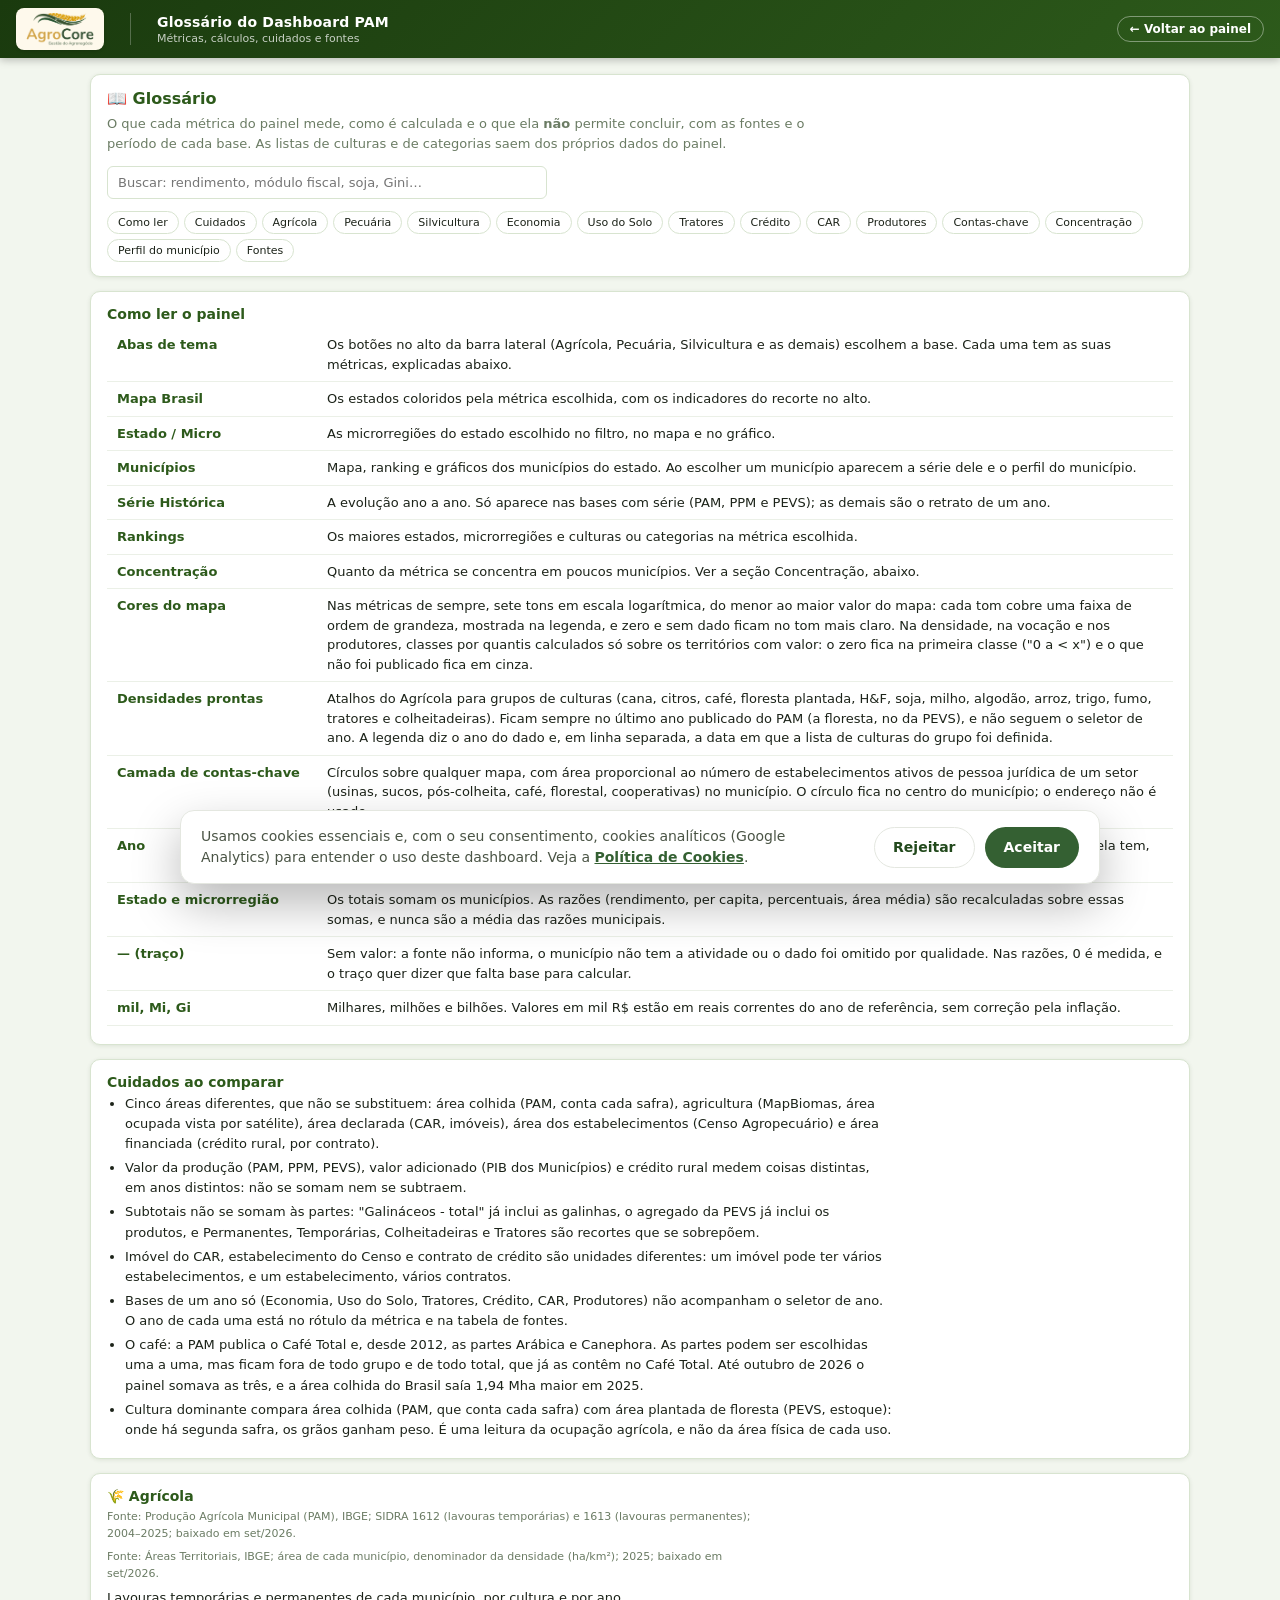
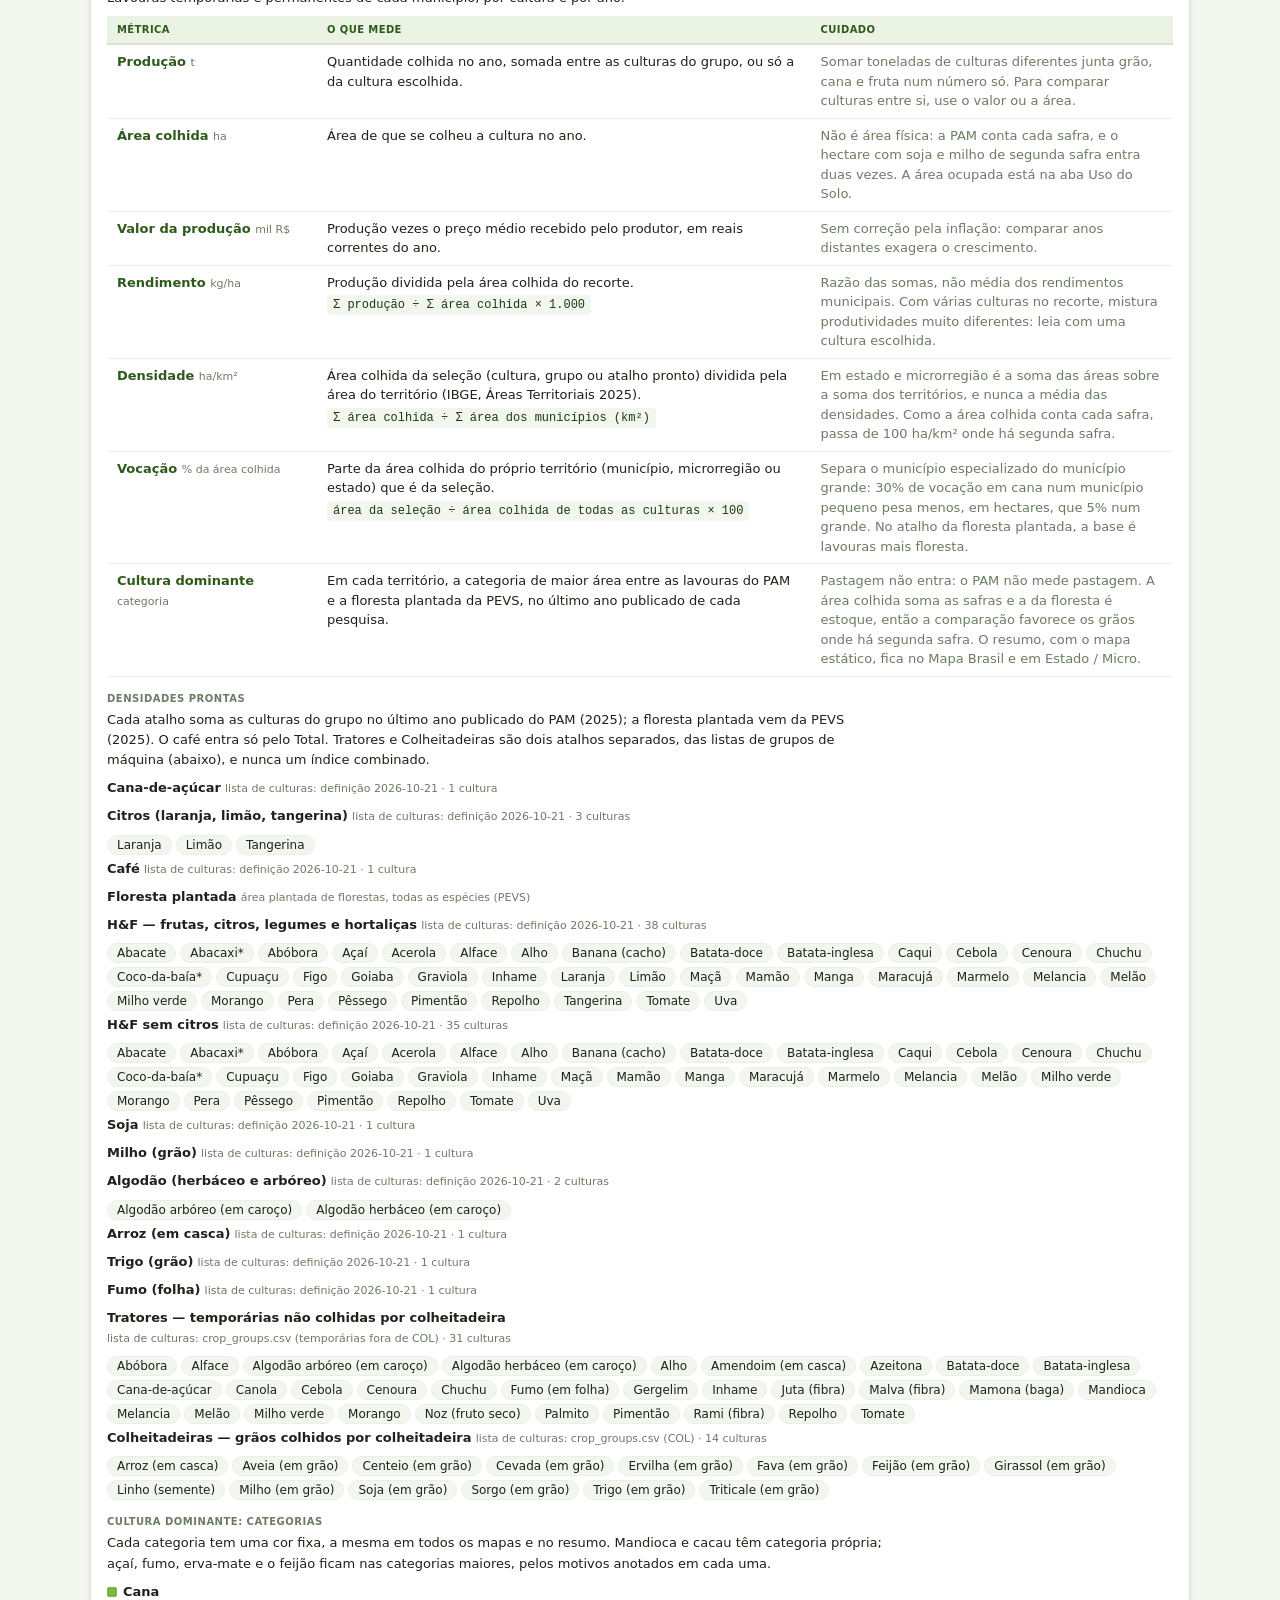
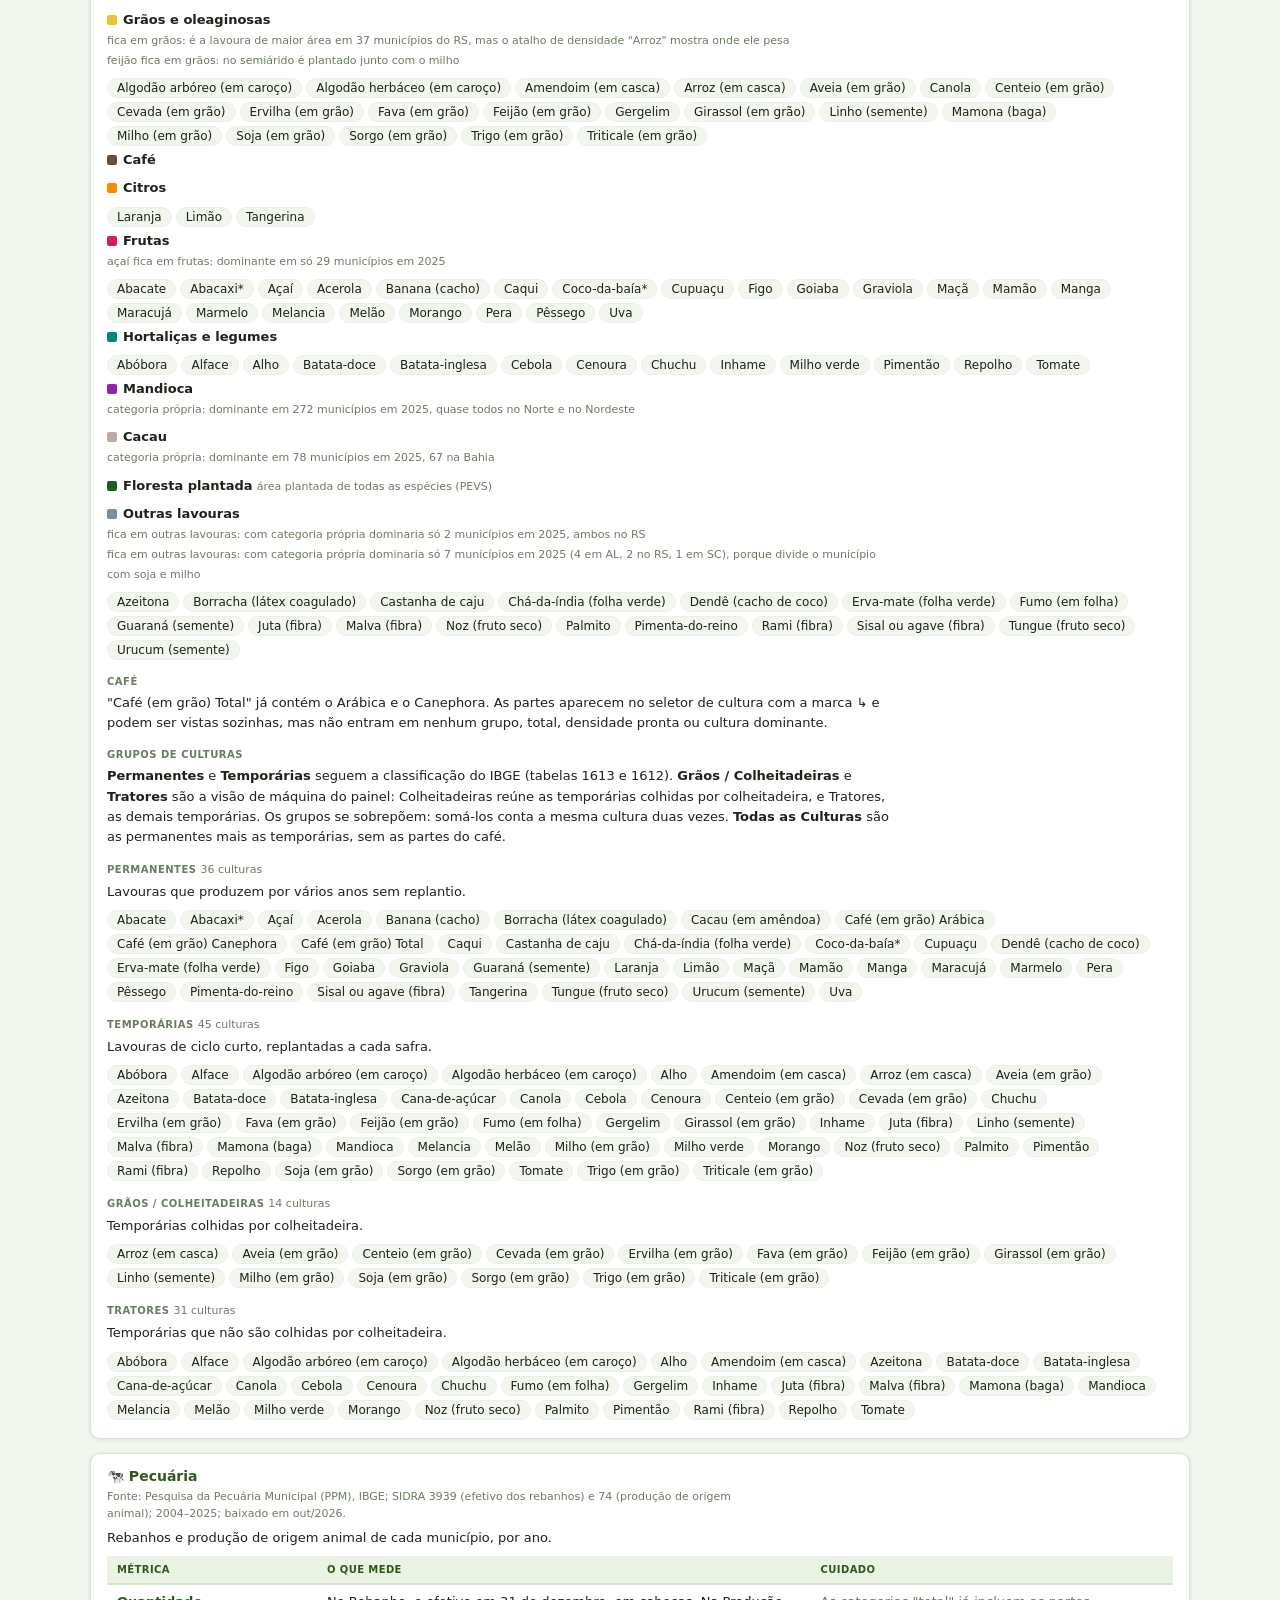
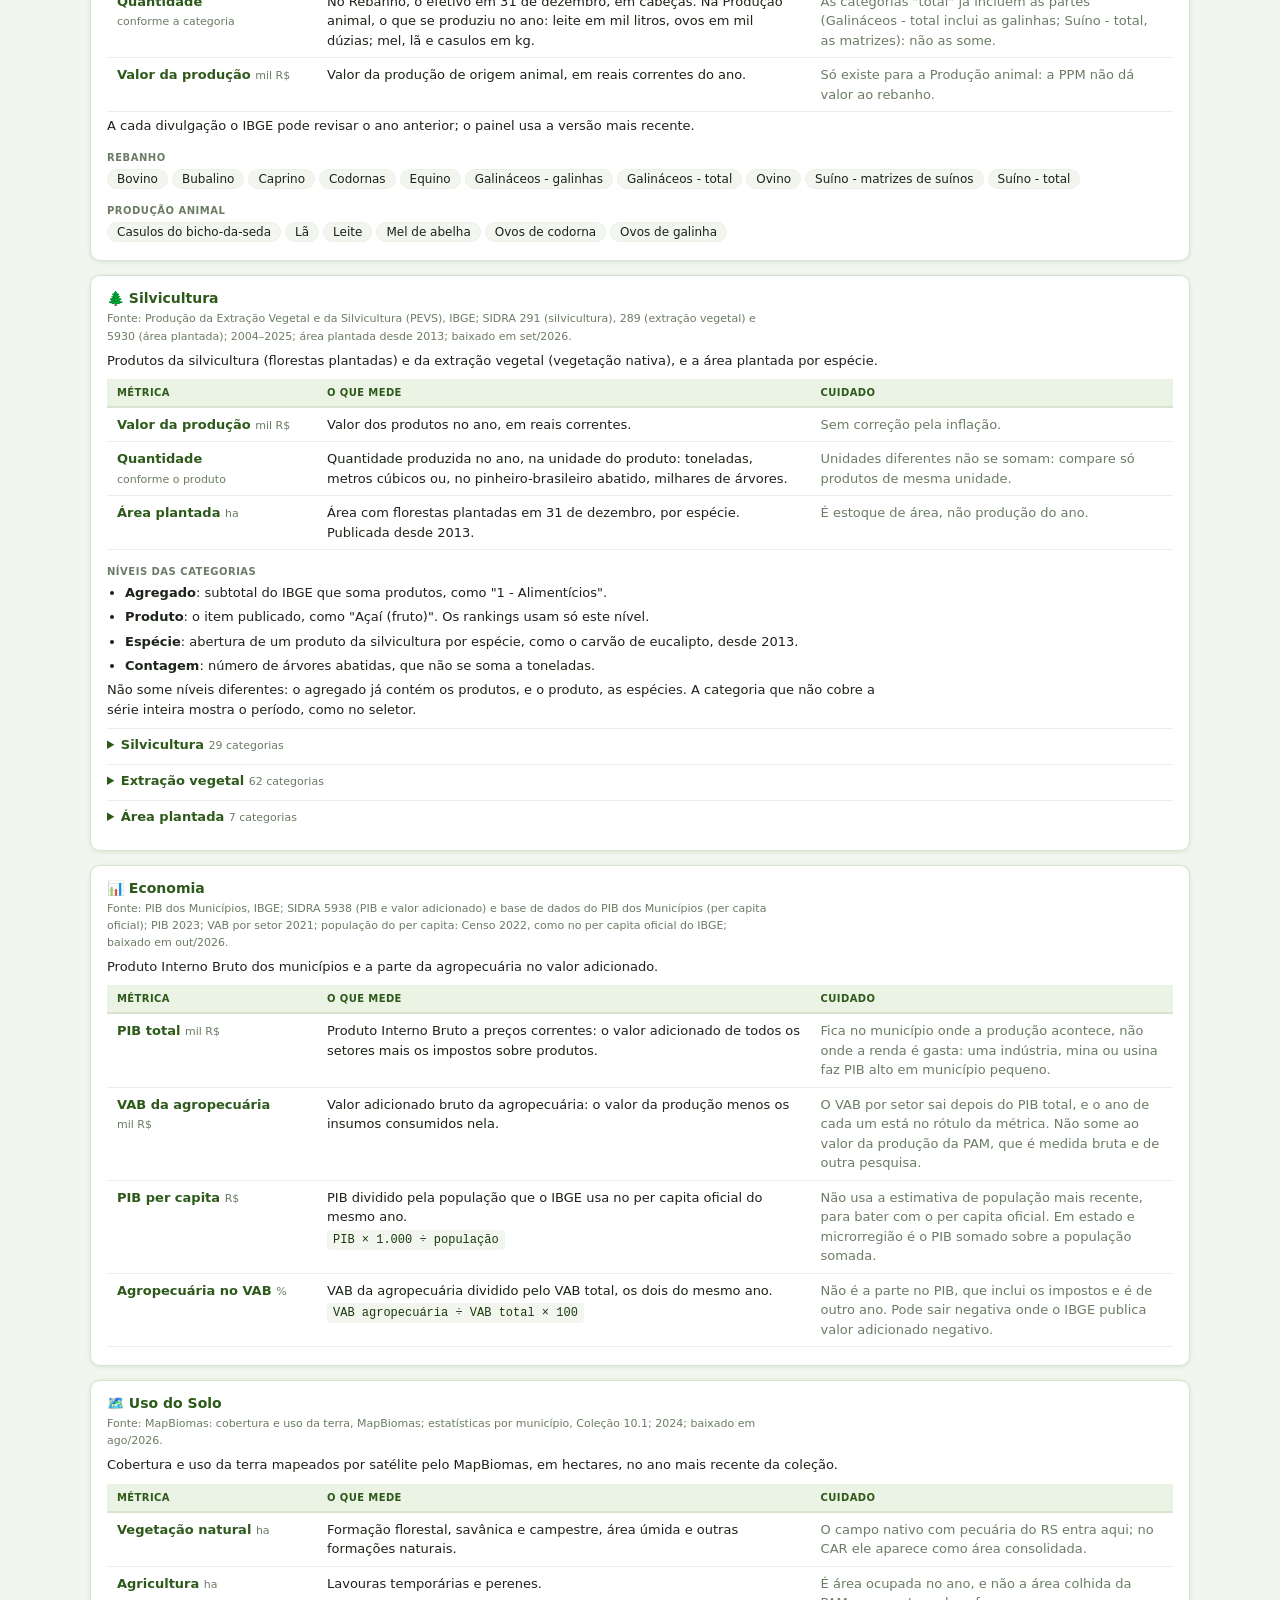
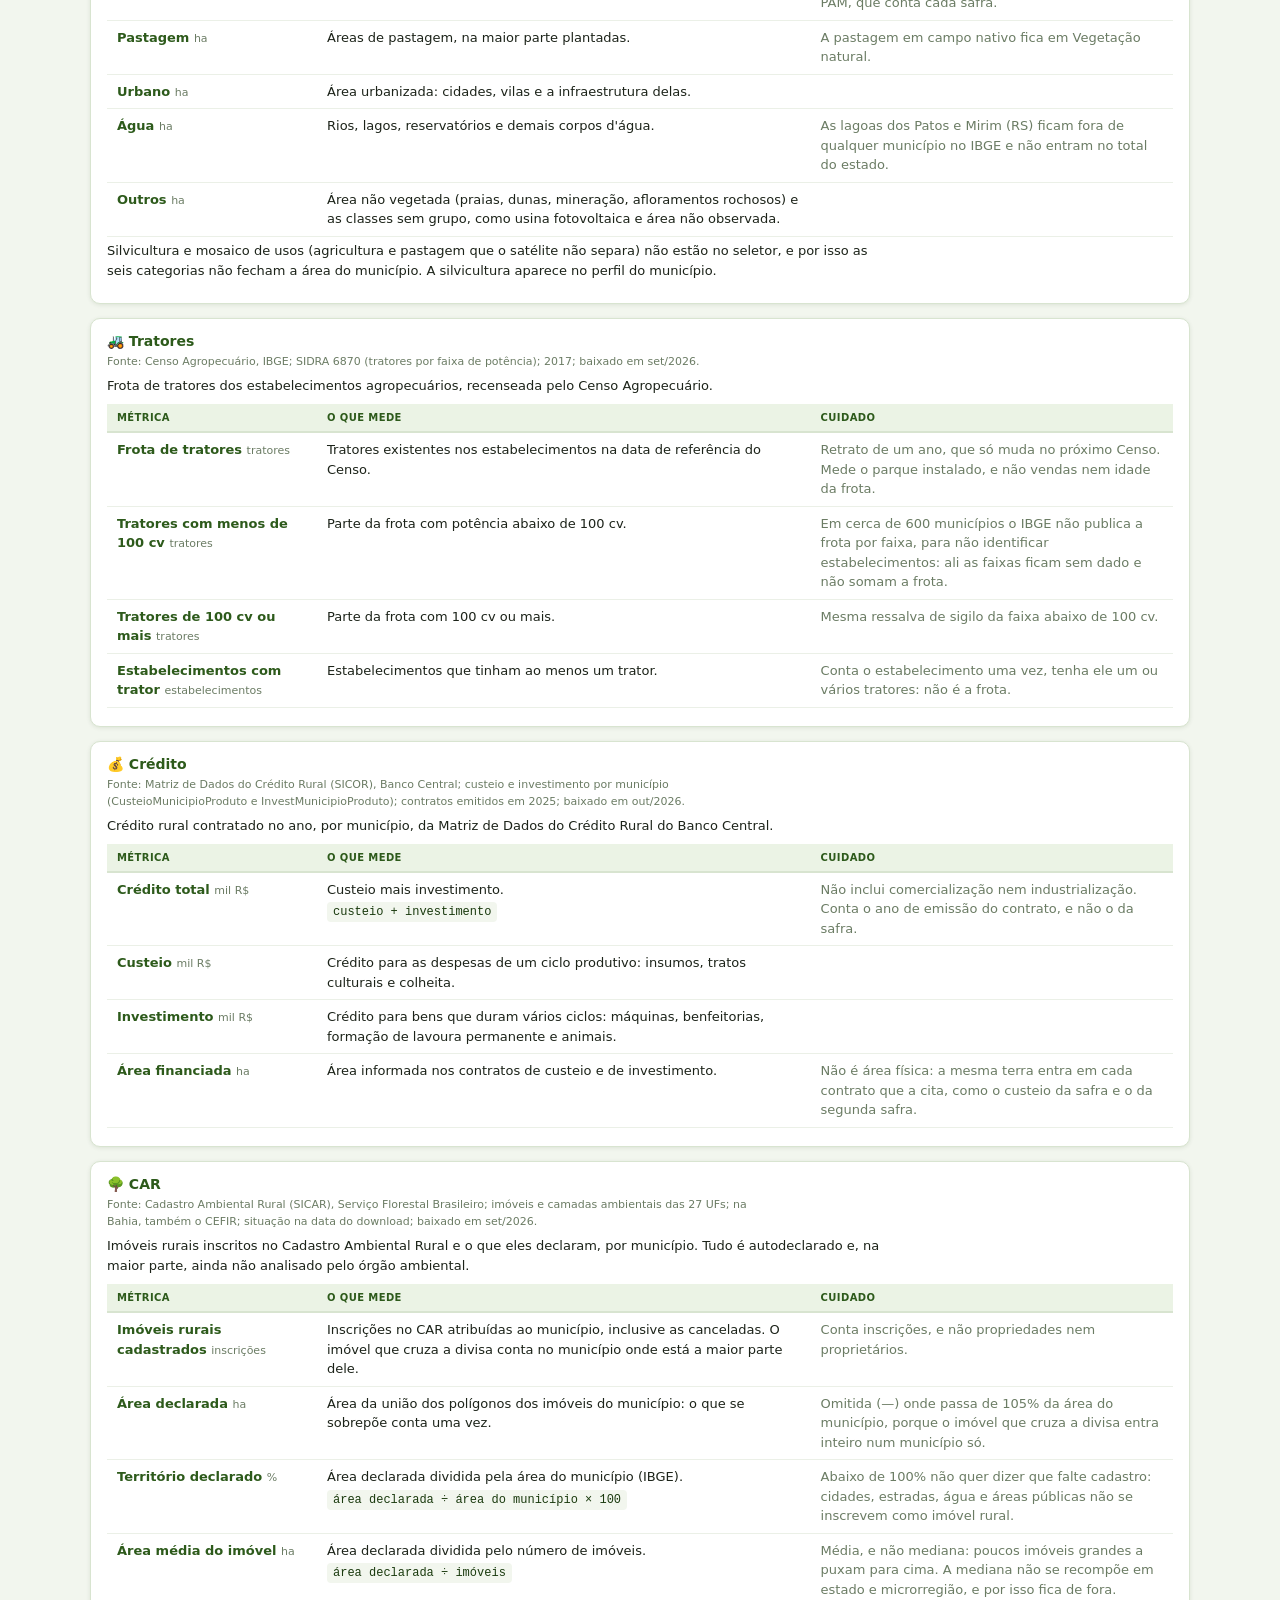
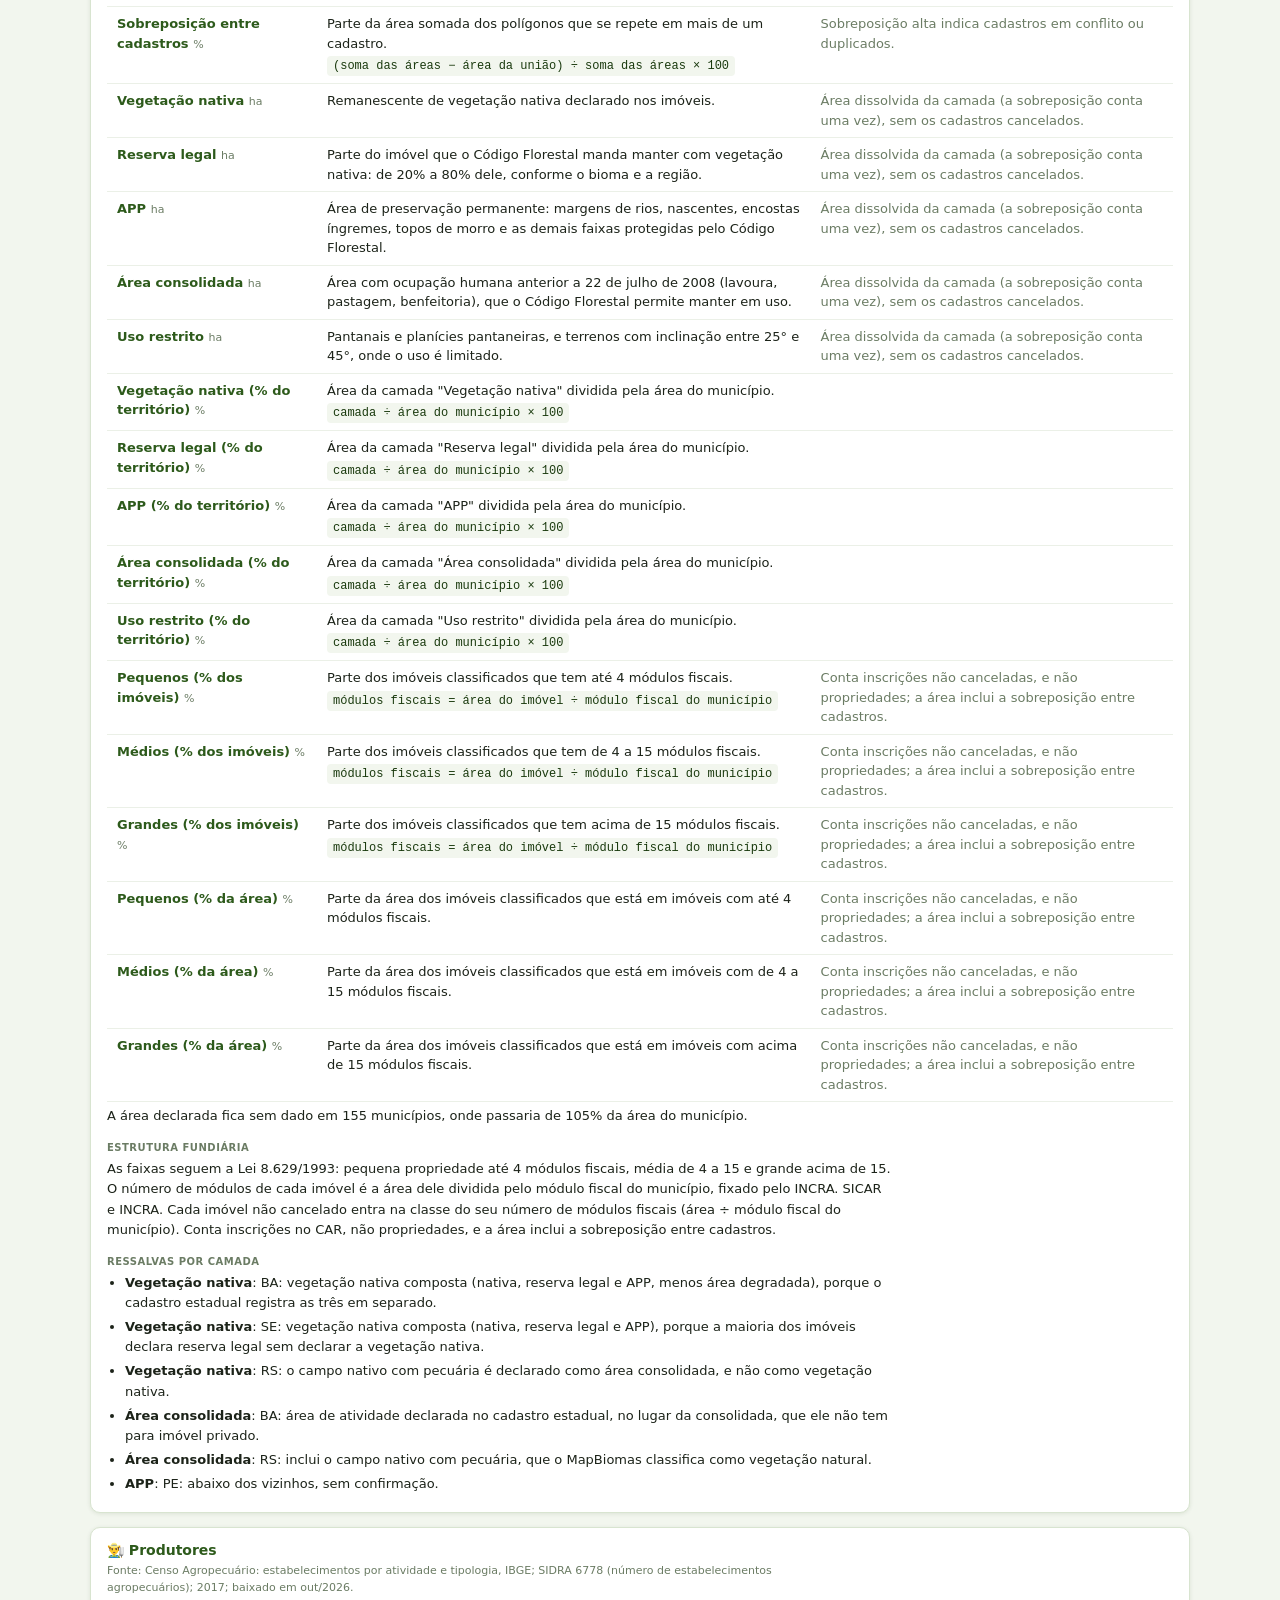
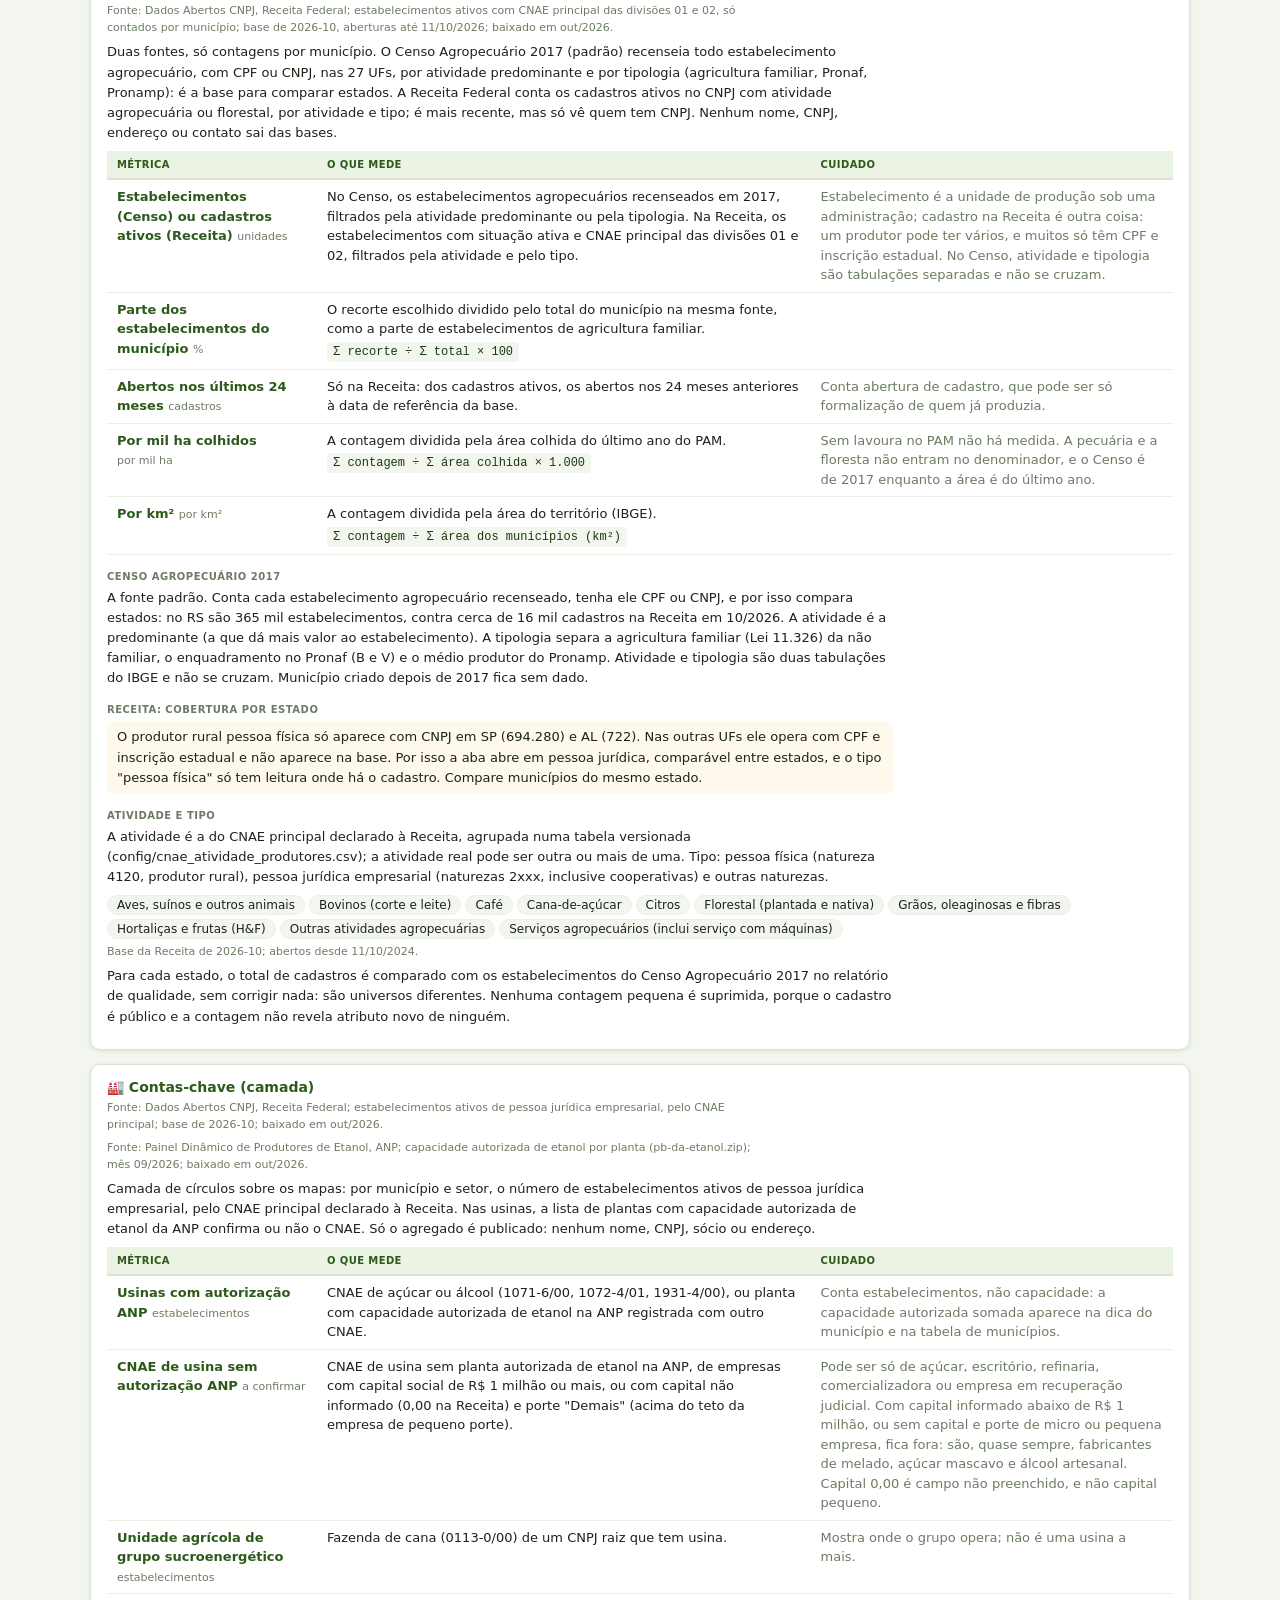
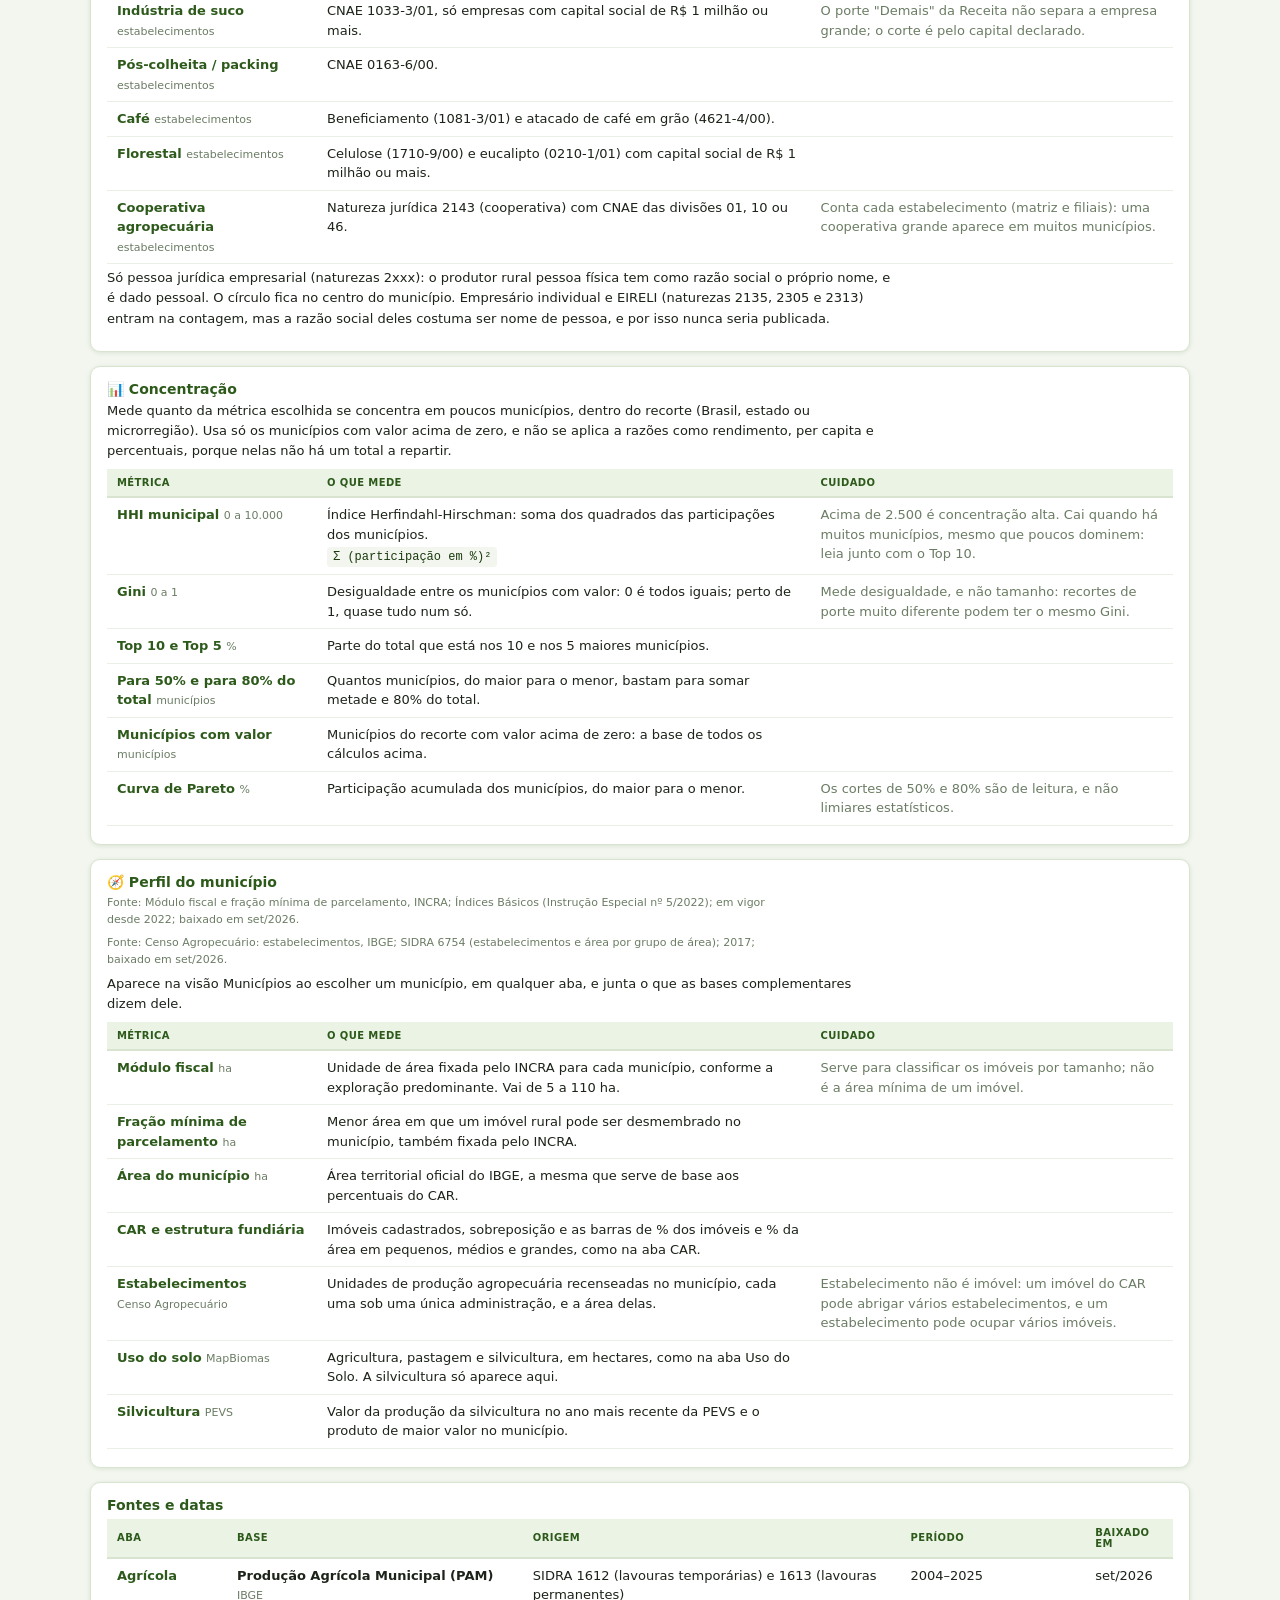
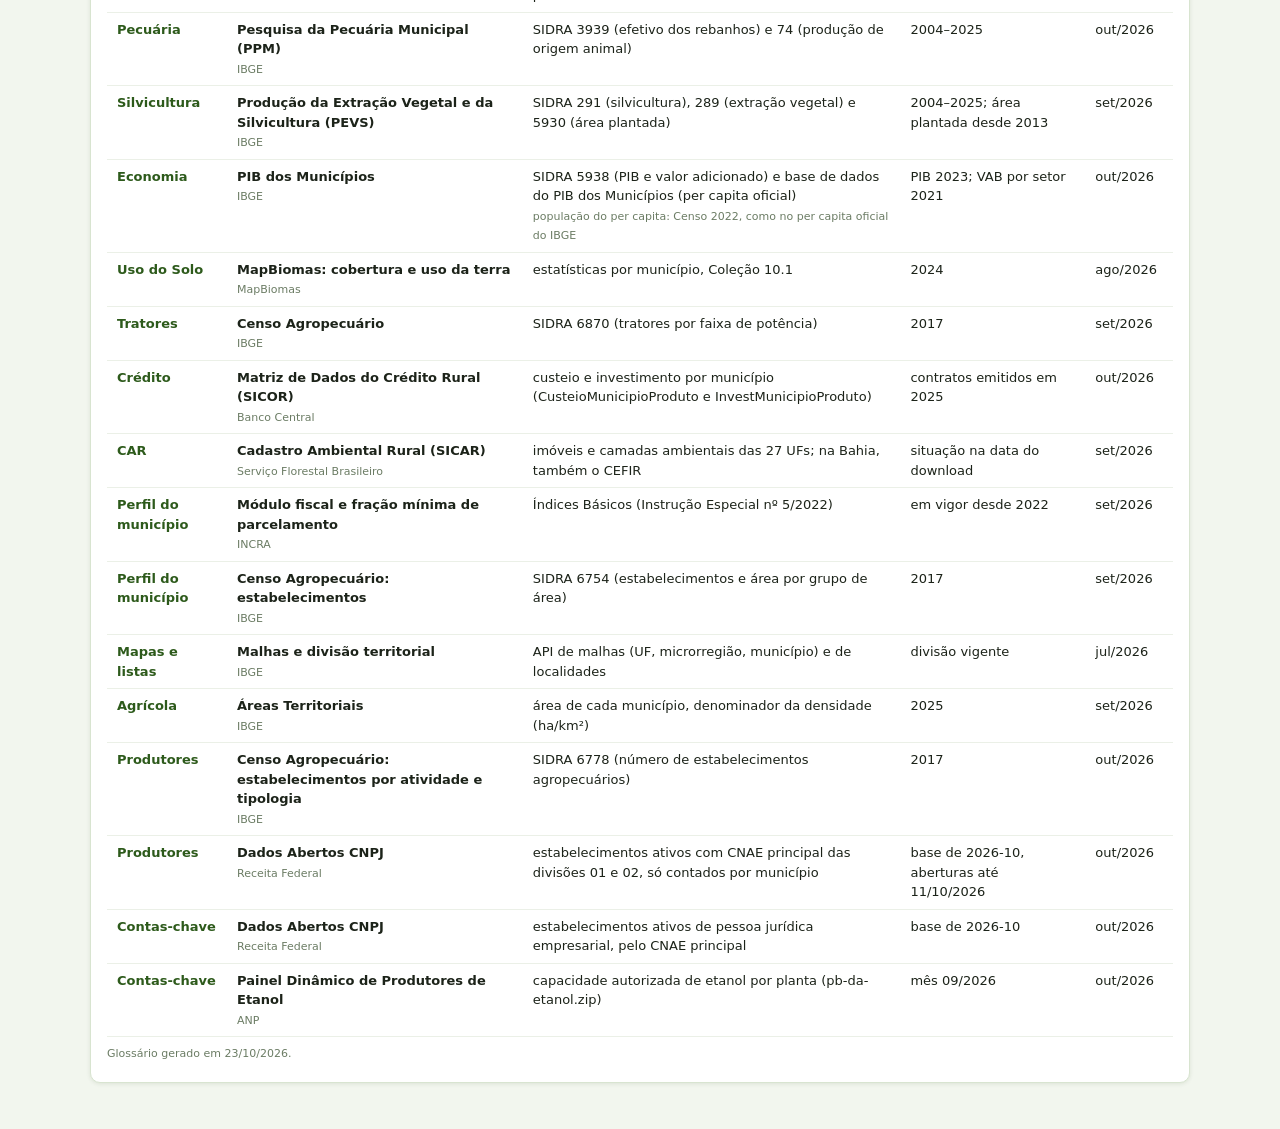
<file: public/glossario.html>
<!DOCTYPE html>
<html lang="pt-BR">
<head>
<meta charset="UTF-8">
<meta name="viewport" content="width=device-width, initial-scale=1">
<!-- Google tag (gtag.js) — carregado somente após consentimento; ver banner de cookies no fim do body -->
<title>Glossário do Dashboard PAM — AgroCore Gestão do Agronegócio</title>
<meta name="description" content="O que cada métrica do Dashboard PAM mede, como é calculada e o que ela não permite concluir, com as fontes e o período de cada base.">
<link rel="stylesheet" href="css/style.css">
</head>
<body class="gl-body">

<header id="hdr">
  <div class="logo-wrap">
    <a class="logo-badge" href="./" title="Voltar ao painel"><img src="assets/logo.png" alt="AgroCore — Gestão do Agronegócio" class="logo-img"></a>
  </div>

  <div class="hdr-divider"></div>

  <div class="hdr-title">
    <h1>Glossário do Dashboard PAM</h1>
    <div class="hdr-sub">Métricas, cálculos, cuidados e fontes</div>
  </div>

  <a class="hdr-link" href="./">← Voltar ao painel</a>
</header>

<main class="gl-pagina">
  <!-- O conteúdo sai de js/glossario.js, o mesmo da aba Glossário do painel -->
  <div id="glossario" class="gl"><p class="gl-intro">Carregando o glossário…</p></div>
</main>

<script src="js/glossario.js"></script>
<script>
// Confere o JSON com o servidor antes de usar a cópia guardada (ver netlify.toml).
// Sem ele o texto aparece do mesmo jeito, só sem as listas e a tabela de fontes.
fetch('data/glossario.json', { cache: 'no-cache' })
  .then(r => { if (!r.ok) throw new Error('HTTP ' + r.status); return r.json(); })
  .catch(e => { console.error('Erro ao carregar glossario.json', e); return null; })
  .then(dados => {
    GLOSSARIO.render(document.getElementById('glossario'), dados, { hash: true });
    // glossario.html#gl-car-imov abre na métrica, e #gl-sec-car, na seção.
    const alvo = decodeURIComponent(location.hash.slice(1)).replace(/^gl-/, '');
    if (alvo) GLOSSARIO.irPara(alvo, !alvo.startsWith('sec-'));
  });
</script>
<!-- Consentimento de cookies + Google Analytics (Consent Mode) — NÃO REMOVER -->
<script>
(function(){
  var GA_ID='G-8E7DRQNPS7', KEY='agc_cookie_consent';
  window.dataLayer=window.dataLayer||[];
  function gtag(){dataLayer.push(arguments);}
  gtag('consent','default',{ad_storage:'denied',analytics_storage:'denied',ad_user_data:'denied',ad_personalization:'denied'});
  var gaLoaded=false;
  function loadGA(){ if(gaLoaded)return; gaLoaded=true; var s=document.createElement('script'); s.async=true; s.src='https://www.googletagmanager.com/gtag/js?id='+GA_ID; document.head.appendChild(s); gtag('js',new Date()); gtag('config',GA_ID); }
  function grant(){ gtag('consent','update',{analytics_storage:'granted'}); loadGA(); }
  function read(){ try{return localStorage.getItem(KEY);}catch(e){return null;} }
  function save(v){ try{localStorage.setItem(KEY,v);}catch(e){} }
  if(read()==='granted'){ grant(); }
  var css='.agc-cookie{position:fixed;left:50%;bottom:16px;transform:translateX(-50%);z-index:99999;width:min(920px,calc(100% - 24px));background:#fff;color:#1c2419;border:1px solid #e4e7e0;border-radius:14px;box-shadow:0 20px 48px rgba(0,0,0,.28);padding:15px 20px;display:flex;gap:12px 18px;align-items:center;flex-wrap:wrap;font:400 14px/1.5 system-ui,Segoe UI,Roboto,sans-serif}.agc-cookie[hidden]{display:none}.agc-cookie__t{flex:1 1 300px;margin:0;color:#4a5445}.agc-cookie__t a{color:#346032;font-weight:600}.agc-cookie__b{display:flex;gap:10px;flex-wrap:wrap}.agc-cookie button{font:inherit;font-weight:600;border-radius:100px;padding:9px 18px;cursor:pointer;border:1.5px solid transparent}.agc-cookie .ok{background:#346032;color:#fff}.agc-cookie .no{background:#fff;color:#22491C;border-color:#e4e7e0}@media(max-width:560px){.agc-cookie{bottom:0;left:0;transform:none;width:100%;border-radius:14px 14px 0 0}.agc-cookie__b{width:100%}.agc-cookie button{flex:1}}';
  var st=document.createElement('style'); st.textContent=css; document.head.appendChild(st);
  var banner=null;
  function build(){ if(banner)return; banner=document.createElement('aside'); banner.className='agc-cookie'; banner.setAttribute('role','dialog'); banner.setAttribute('aria-label','Aviso de cookies');
    banner.innerHTML='<p class="agc-cookie__t">Usamos cookies essenciais e, com o seu consentimento, cookies analíticos (Google Analytics) para entender o uso deste dashboard. Veja a <a href="https://www.agrocoregestao.com.br/legal/politica-de-cookies.html" target="_blank" rel="noopener">Política de Cookies</a>.</p><div class="agc-cookie__b"><button type="button" class="no" data-cc="deny">Rejeitar</button><button type="button" class="ok" data-cc="accept">Aceitar</button></div>';
    document.body.appendChild(banner);
    banner.addEventListener('click',function(e){ var b=e.target.closest&&e.target.closest('[data-cc]'); if(!b)return; var v=b.getAttribute('data-cc')==='accept'?'granted':'denied'; save(v); if(v==='granted'){grant();} banner.hidden=true; });
  }
  function show(){ build(); banner.hidden=false; }
  if(!read()){ if(document.readyState==='loading'){document.addEventListener('DOMContentLoaded',show);}else{show();} }
})();
</script>
</body>
</html>
</file>
<file: public/css/style.css>
/* ============================================================
   AgroCore PAM Dashboard — Stylesheet
   Brand: Gold #C9960C / Dark Green #2D5A1B
   ============================================================ */

:root {
  /* AgroCore brand */
  --gold:       #C9960C;
  --gold-lt:    #E5B030;
  --gold-dk:    #9A720A;
  --gold-bg:    #FEF9EC;

  --green:      #2D5A1B;
  --green-lt:   #3D7526;
  --green-dk:   #1A3A0E;
  --green-bg:   #EBF3E5;
  --green-mid:  #4A7A35;

  /* Neutral */
  --sidebar:    268px;
  --hdr:        58px;
  --text:       #1C2319;
  --text-lt:    #6B7C64;
  --border:     #D8E4D0;
  --border-lt:  #EBF0E7;
  --white:      #FFFFFF;
  --bg:         #F2F6EE;
  --shadow:     0 1px 4px rgba(29,58,14,.10);
}

*, *::before, *::after { box-sizing: border-box; margin: 0; padding: 0; }

body {
  font-family: 'Segoe UI', 'Inter', system-ui, sans-serif;
  font-size: 14px;
  color: var(--text);
  background: var(--bg);
}

/* ── Tab-aware sidebar visibility ── */
body[data-tab="municipio"] .hide-municipio  { display: none !important; }
body:not([data-tab="municipio"]) .only-municipio { display: none !important; }

/* ── Domain-aware visibility ── */
body:not([data-domain="agricola"])     .dom-agricola     { display: none !important; }
body:not([data-domain="pecuaria"])     .dom-pecuaria     { display: none !important; }
body:not([data-domain="silvicultura"]) .dom-silvicultura { display: none !important; }
body:not([data-domain="economia"])     .dom-economia     { display: none !important; }
body:not([data-domain="terra"])        .dom-terra        { display: none !important; }
body:not([data-domain="maquinas"])     .dom-maquinas     { display: none !important; }
body:not([data-domain="credito"])      .dom-credito      { display: none !important; }
body:not([data-domain="car"])          .dom-car          { display: none !important; }
body:not([data-domain="produtores"])   .dom-produtores   { display: none !important; }

/* Fontes de recorte único (Censo 2017, SICOR): repetir o mesmo valor ao longo
   da linha do tempo sugeriria uma estabilidade que o dado não afirma. */
body[data-serie="ausente"] .serie-temporal { display: none !important; }

/* ── Domain switch ── */
.domain-switch { display: grid; grid-template-columns: 1fr 1fr 1fr; gap: 5px; margin-bottom: 10px; }
.dom-btn {
  padding: 8px 3px; border: 1px solid var(--border);
  border-radius: 8px; background: var(--white);
  font-size: 11px; font-weight: 700; cursor: pointer; text-align: center;
  transition: all .15s; color: var(--text);
}
.dom-btn.active {
  background: var(--gold); color: #fff; border-color: var(--gold-dk);
  box-shadow: 0 2px 6px rgba(201,150,12,.3);
}
.dom-btn:hover:not(.active) { background: var(--gold-bg); border-color: var(--gold-lt); }

/* ── Loading overlay ── */
#loading-overlay {
  position: fixed; inset: 0; z-index: 9999;
  background: var(--green);
  display: flex; flex-direction: column;
  align-items: center; justify-content: center;
  gap: 20px; color: #fff;
  transition: opacity .4s;
}
#loading-overlay.hidden { opacity: 0; pointer-events: none; }
#loading-overlay .logo-area { display: flex; align-items: center; gap: 16px; }
#loading-overlay .loader-title {
  font-size: 17px; font-weight: 600; opacity: .95; text-align: center; line-height: 1.5;
  max-width: 360px;
}
#loading-overlay .loader-bar-wrap {
  width: 260px; height: 4px; background: rgba(255,255,255,.25); border-radius: 4px; overflow: hidden;
}
#loading-overlay .loader-bar {
  height: 100%; background: var(--gold-lt); border-radius: 4px;
  animation: loadpulse 1.6s ease-in-out infinite;
}
@keyframes loadpulse {
  0%   { width: 0%; }
  60%  { width: 85%; }
  100% { width: 100%; }
}
#loading-overlay .loader-msg {
  font-size: 12px; opacity: .75; letter-spacing: .3px;
}

/* ── Header ── */
#hdr {
  position: fixed; top: 0; left: 0; right: 0;
  height: var(--hdr);
  background: linear-gradient(135deg, var(--green-dk) 0%, var(--green) 100%);
  color: #fff;
  display: flex; align-items: center;
  padding: 0 16px; z-index: 1000; gap: 14px;
  box-shadow: 0 2px 8px rgba(0,0,0,.25);
}
#hdr .logo-wrap { display: flex; align-items: center; flex-shrink: 0; }

/* ── Logo badge (cream chip so the full-color logo reads on dark green) ── */
.logo-badge {
  display: inline-flex; align-items: center; justify-content: center;
  background: var(--gold-bg); border-radius: 8px; padding: 4px 10px;
  box-shadow: 0 1px 3px rgba(0,0,0,.15);
}
.logo-img { display: block; height: 34px; width: auto; }
.logo-badge-lg { border-radius: 16px; padding: 14px 22px; }
.logo-img-lg { height: 78px; }
#hdr .hdr-divider {
  width: 1px; height: 32px; background: rgba(255,255,255,.25); margin: 0 12px;
}
#hdr .hdr-title { flex: 1; }
#hdr .hdr-title h1 {
  font-size: 14px; font-weight: 700; letter-spacing: .2px;
  line-height: 1.3; color: #fff;
}
#hdr .hdr-title .hdr-sub {
  font-size: 11px; opacity: .75; margin-top: 1px;
}
#hdr .hdr-badge {
  background: rgba(201,150,12,.25);
  border: 1px solid rgba(201,150,12,.5);
  color: var(--gold-lt);
  padding: 3px 10px; border-radius: 20px; font-size: 11px; font-weight: 600;
  white-space: nowrap;
}

/* ── Layout ── */
#wrap { display: flex; height: 100vh; padding-top: var(--hdr); }
#sidebar {
  width: var(--sidebar); flex-shrink: 0;
  background: var(--white);
  border-right: 1px solid var(--border);
  overflow-y: auto; padding: 14px 12px;
}
#main { flex: 1; overflow: hidden; display: flex; flex-direction: column; }

/* ── Sidebar ── */
.sidebar-section-title {
  font-size: 10px; font-weight: 700; text-transform: uppercase;
  letter-spacing: .8px; color: var(--green); margin: 14px 0 8px;
  padding-bottom: 4px; border-bottom: 2px solid var(--green-bg);
}
.sidebar-section-title:first-child { margin-top: 0; }

.filter-block { margin-bottom: 12px; }
.filter-block label {
  display: block; font-size: 11px; font-weight: 600;
  text-transform: uppercase; color: var(--text-lt);
  margin-bottom: 5px; letter-spacing: .4px;
}
.filter-block select, .filter-block input[type=range] {
  width: 100%;
}
.filter-block select {
  padding: 6px 8px;
  border: 1px solid var(--border);
  border-radius: 6px; font-size: 13px;
  background: var(--white); color: var(--text);
  cursor: pointer;
}
.filter-block select:focus {
  outline: 2px solid var(--gold); border-color: transparent;
}
.filter-note {
  margin-top: 5px; font-size: 11px; line-height: 1.4;
  color: var(--text-lt);
}
.conc-aviso {
  padding: 16px 18px; border-radius: 8px; font-size: 14px; line-height: 1.55;
  background: var(--gold-bg); color: var(--text);
}
.conc-escopo {
  font-size: 12px; color: var(--text-lt); margin-bottom: 10px;
}
input[type=range] {
  accent-color: var(--gold);
}

/* Grupo buttons */
.grp-btns {
  display: grid; grid-template-columns: 1fr 1fr; gap: 5px;
}
.grp-btn, .tipo-pec-btn {
  padding: 6px 4px; border: 1px solid var(--border);
  border-radius: 6px; background: var(--white);
  font-size: 12px; cursor: pointer; text-align: center;
  transition: all .15s; line-height: 1.4; color: var(--text);
}
.grp-btn.active, .tipo-pec-btn.active {
  background: var(--green); color: #fff;
  border-color: var(--green-dk);
  box-shadow: 0 2px 6px rgba(29,58,14,.2);
}
.grp-btn:hover:not(.active), .tipo-pec-btn:hover:not(.active) {
  background: var(--green-bg); border-color: var(--green-lt);
}

/* Export buttons */
.export-btns { display: flex; flex-direction: column; gap: 6px; margin-top: 4px; }
.export-btns button {
  padding: 7px 10px; border: 1px solid var(--border);
  border-radius: 6px; background: var(--white);
  font-size: 12px; cursor: pointer; text-align: left; color: var(--text);
  transition: background .12s;
}
.export-btns button:hover { background: var(--green-bg); border-color: var(--green-lt); }

hr.sidebar-sep {
  border: none; border-top: 1px solid var(--border-lt); margin: 12px 0;
}

/* ── Tabs ── */
#tab-nav {
  display: flex; background: var(--white);
  border-bottom: 2px solid var(--border);
  padding: 0 12px; flex-shrink: 0; overflow-x: auto;
  gap: 2px;
}
.tab-btn {
  padding: 10px 14px; border: none; background: transparent;
  font-size: 13px; cursor: pointer;
  border-bottom: 3px solid transparent; margin-bottom: -2px;
  color: var(--text-lt); white-space: nowrap; transition: all .15s;
  border-radius: 4px 4px 0 0;
}
.tab-btn.active {
  border-bottom-color: var(--gold);
  color: var(--green); font-weight: 700;
  background: var(--gold-bg);
}
.tab-btn:hover:not(.active) { background: var(--green-bg); color: var(--green); }

/* ── Tab panes ── */
#tab-area { flex: 1; overflow: auto; }
.tab-pane { display: none; height: 100%; padding: 16px; }
.tab-pane.active { display: block; }

/* ── KPI Cards ── */
#kpi-row {
  display: flex; gap: 10px; margin-bottom: 14px; flex-wrap: wrap;
}
.kpi-card {
  flex: 1; min-width: 140px;
  background: var(--white); border: 1px solid var(--border);
  border-radius: 10px; padding: 14px 16px;
  box-shadow: var(--shadow);
  border-left: 4px solid var(--gold);
}
.kpi-card h3 {
  font-size: 10px; text-transform: uppercase; color: var(--text-lt);
  margin-bottom: 5px; letter-spacing: .5px; font-weight: 700;
}
.kpi-card .val { font-size: 22px; font-weight: 800; color: var(--green); }
.kpi-card .sub { font-size: 11px; color: var(--text-lt); margin-top: 2px; }

/* ── Maps ── */
.map-box {
  border-radius: 10px; overflow: hidden;
  border: 1px solid var(--border); box-shadow: var(--shadow);
}
#map-br { height: calc(100vh - var(--hdr) - 120px); min-height: 400px; }
#map-est { height: 480px; }
#map-mun { height: 400px; }
.leaflet-container { background: #D4E8F2; }
.map-legend {
  background: rgba(255,255,255,.92); padding: 8px 10px;
  border-radius: 6px; font-size: 11px; line-height: 1.9;
  border: 1px solid var(--border); box-shadow: var(--shadow);
}
.map-legend b { color: var(--green); display: block; margin-bottom: 2px; }
.leg-swatch {
  display: inline-block; width: 14px; height: 14px;
  border-radius: 2px; vertical-align: middle; margin-right: 5px;
}

/* No mapa de municípios (menor) e no de microrregiões, a legenda é compacta e rola
   sozinha, para não cobrir o mapa. */
#map-mun .map-legend, #map-est .map-legend {
  font-size: 10px; line-height: 1.45; max-height: 210px; overflow-y: auto; max-width: 210px;
}
#map-mun .map-legend .leg-swatch, #map-est .map-legend .leg-swatch { width: 11px; height: 11px; }
.map-legend .leg-def { display: block; font-size: 10px; color: var(--text-lt); line-height: 1.35; margin: 0 0 3px; max-width: 230px; }
.map-legend .leg-nota { display: block; font-size: 10px; color: var(--text-lt); line-height: 1.35; margin-top: 3px; max-width: 230px; }
.leg-circ { display: inline-block; width: 12px; height: 12px; border-radius: 50%; vertical-align: middle; margin-right: 5px; border: 1px solid #333; }

/* Densidades prontas: atalhos de grupo no último ano do PAM */
.pronta-btns { grid-template-columns: 1fr 1fr; }
.pronta-btn {
  padding: 5px 4px; border: 1px solid var(--border); border-radius: 6px;
  background: var(--white); font-size: 11px; cursor: pointer; line-height: 1.3;
  color: var(--text); transition: all .15s;
}
.pronta-btn.active { background: var(--gold); color: #fff; border-color: var(--gold-dk); }
.pronta-btn:hover:not(.active) { background: var(--gold-bg); border-color: var(--gold-lt); }

/* Resumo da cultura dominante (mapa estático + tabela) */
.dom-resumo {
  background: var(--white); border: 1px solid var(--border);
  border-radius: 10px; padding: 14px 16px; margin-top: 14px;
  box-shadow: var(--shadow);
}
.dom-resumo[hidden] { display: none; }
.dom-resumo h3 { font-size: 13px; font-weight: 700; color: var(--green); margin-bottom: 6px; }
.dom-resumo .dom-leg { font-size: 12px; color: var(--text-lt); line-height: 1.5; max-width: 110ch; margin-bottom: 8px; }
.dom-resumo .dom-nota { background: var(--gold-bg); border-radius: 6px; padding: 8px 10px; font-size: 13px; line-height: 1.55; margin-bottom: 12px; }
.dom-grade { display: grid; grid-template-columns: minmax(0, 1.15fr) minmax(0, 1fr); gap: 16px; align-items: start; }
.dom-grade svg { width: 100%; height: auto; display: block; }
.dom-cor { display: inline-block; width: 10px; height: 10px; border-radius: 2px; margin-right: 6px; vertical-align: middle; }
@media (max-width: 1100px) { .dom-grade { grid-template-columns: 1fr; } }

/* ── Chart containers ── */
.chart-wrap {
  background: var(--white); border: 1px solid var(--border);
  border-radius: 10px; padding: 14px 16px; margin-bottom: 14px;
  box-shadow: var(--shadow);
}
.chart-wrap h3 {
  font-size: 13px; font-weight: 700; color: var(--green);
  margin-bottom: 12px; display: flex; align-items: center; gap: 6px;
}
.chart-container { position: relative; }

/* ── Data tables ── */
.data-tbl { width: 100%; border-collapse: collapse; font-size: 13px; }
.data-tbl th {
  background: var(--green-bg); padding: 8px 10px;
  text-align: left; font-size: 10px; font-weight: 700;
  text-transform: uppercase; color: var(--green);
  border-bottom: 2px solid var(--border);
  position: sticky; top: 0; z-index: 1; letter-spacing: .4px;
}
.data-tbl td { padding: 7px 10px; border-bottom: 1px solid var(--border-lt); }
.data-tbl tr:hover td { background: var(--gold-bg); }
.data-tbl tr.selected-row td { background: var(--green-bg) !important; }
.tbl-scroll {
  overflow-y: auto; max-height: calc(100vh - 240px);
  border-radius: 10px; border: 1px solid var(--border);
  box-shadow: var(--shadow);
}

/* ── Layout grids ── */
.split-layout { display: grid; grid-template-columns: 1fr 1fr; gap: 14px; }

.sel-label { font-weight: 700; color: var(--green); }
.num { text-align: right; font-variant-numeric: tabular-nums; }
.rank-pos { width: 32px; font-weight: 700; color: var(--gold); }

/* ── Município tab ── */
.mun-top-row { display: grid; grid-template-columns: 1fr 1fr; gap: 14px; margin-bottom: 14px; }
#mun-hint { font-size: 12px; color: var(--text-lt); margin-bottom: 8px; font-style: italic; }
.mun-chart-title {
  font-size: 13px; font-weight: 700; margin-bottom: 8px;
  color: var(--green); display: flex; align-items: center; gap: 6px;
}
.mun-tbl-scroll {
  overflow-y: auto; max-height: 400px;
  border-radius: 10px; border: 1px solid var(--border); box-shadow: var(--shadow);
}

/* ── Perfil do município ── */
.perfil-mun {
  background: var(--white); border: 1px solid var(--border);
  border-radius: 10px; padding: 14px 16px; margin-bottom: 14px;
  box-shadow: var(--shadow);
}
.perfil-mun[hidden] { display: none; }
.perfil-hdr { display: flex; align-items: baseline; flex-wrap: wrap; gap: 4px 10px; margin-bottom: 12px; }
.perfil-hdr h3 { font-size: 13px; font-weight: 700; color: var(--green); }
.perfil-sub { font-size: 11px; color: var(--text-lt); }
.perfil-grid { display: grid; grid-template-columns: repeat(auto-fit, minmax(210px, 1fr)); gap: 10px; }
.perfil-bloco { background: var(--bg); border-radius: 8px; padding: 10px 12px; }
.perfil-bloco h4 {
  font-size: 10px; text-transform: uppercase; letter-spacing: .5px;
  color: var(--text-lt); font-weight: 700; margin-bottom: 6px;
}
.perfil-bloco dl { display: grid; grid-template-columns: 1fr auto; gap: 3px 10px; font-size: 12px; }
.perfil-bloco dt { color: var(--text-lt); }
.perfil-bloco dd { font-weight: 700; color: var(--green); text-align: right; font-variant-numeric: tabular-nums; }
.perfil-barra-rot { font-size: 11px; color: var(--text-lt); margin-top: 8px; }
.perfil-barra {
  display: flex; height: 12px; border-radius: 3px; overflow: hidden;
  background: var(--border-lt); margin: 3px 0 2px;
}
.perfil-barra span { display: block; height: 100%; }
.perfil-pcts { display: flex; justify-content: space-between; font-size: 11px; font-variant-numeric: tabular-nums; }
.perfil-leg { display: flex; flex-wrap: wrap; gap: 4px 10px; font-size: 11px; color: var(--text-lt); margin-top: 8px; }
.perfil-leg i { display: inline-block; width: 9px; height: 9px; border-radius: 2px; margin-right: 4px; vertical-align: -1px; }
.cl-pq { background: #9CC285; }
.cl-md { background: var(--green-mid); }
.cl-gr { background: var(--green-dk); }
.perfil-nota { font-size: 11px; color: var(--text-lt); margin-top: 10px; line-height: 1.5; }

/* ── Glossário (aba e glossario.html) ── */
.gl { max-width: 1100px; }
.gl-topo, .gl-sec {
  background: var(--white); border: 1px solid var(--border);
  border-radius: 10px; padding: 14px 16px; margin-bottom: 14px;
  box-shadow: var(--shadow);
}
.gl-barra { display: flex; flex-wrap: wrap; align-items: baseline; gap: 4px 16px; }
.gl-topo h2 { font-size: 16px; font-weight: 700; color: var(--green); }
.gl-link { font-size: 12px; font-weight: 600; color: var(--green-mid); text-decoration: none; }
.gl-link:hover { color: var(--gold-dk); text-decoration: underline; }
.gl-intro { font-size: 13px; line-height: 1.55; color: var(--text-lt); max-width: 85ch; margin: 6px 0 12px; }
.gl-busca {
  width: 100%; max-width: 440px; padding: 8px 10px;
  border: 1px solid var(--border); border-radius: 6px;
  font: inherit; font-size: 13px; color: var(--text); background: var(--white);
}
.gl-busca:focus { outline: 2px solid var(--gold); border-color: transparent; }
.gl-nav { display: flex; flex-wrap: wrap; gap: 5px; margin-top: 12px; }
.gl-nav a {
  font-size: 11px; padding: 4px 10px; border: 1px solid var(--border); border-radius: 14px;
  color: var(--text); text-decoration: none; background: var(--white); transition: all .15s;
}
.gl-nav a:hover { background: var(--green-bg); border-color: var(--green-lt); color: var(--green); }
.gl-vazio { font-size: 13px; color: var(--text-lt); padding: 4px 2px 14px; }
.gl-sec { scroll-margin-top: 12px; }
.gl-sec h3 { font-size: 14px; font-weight: 700; color: var(--green); margin-bottom: 4px; }
.gl-sec h4 {
  font-size: 10px; font-weight: 700; text-transform: uppercase; letter-spacing: .5px;
  color: var(--text-lt); margin: 16px 0 6px;
}
.gl-sec h4 .gl-un { text-transform: none; letter-spacing: 0; }
.gl-sec p { font-size: 13px; line-height: 1.55; max-width: 95ch; margin-bottom: 8px; }
.gl-sec .gl-fonte { font-size: 11px; color: var(--text-lt); margin-bottom: 6px; }
.gl-aviso { background: var(--gold-bg); border-radius: 6px; padding: 6px 10px; }
.gl-lista { padding-left: 18px; font-size: 13px; line-height: 1.55; max-width: 95ch; }
.gl-lista li { margin-bottom: 4px; }
.gl-tbl { margin: 6px 0 4px; }
.gl-tbl th { position: static; }
.gl-tbl td { vertical-align: top; line-height: 1.5; }
.gl-tbl td:first-child { width: 210px; font-weight: 700; color: var(--green); }
.gl-tbl .gl-nota { width: 34%; color: var(--text-lt); }
.gl-tbl tr { scroll-margin-top: 12px; }
.gl-tbl-fontes td:first-child { width: 120px; }
.gl-un { font-size: 11px; font-weight: 400; color: var(--text-lt); white-space: nowrap; }
.gl-sub { font-size: 11px; color: var(--text-lt); }
.gl-calc {
  display: inline-block; margin-top: 3px; padding: 1px 6px; border-radius: 4px;
  background: var(--bg); color: var(--green-dk);
  font-family: Consolas, 'Cascadia Mono', monospace; font-size: 12px;
}
.gl-cor { display: inline-block; width: 10px; height: 10px; border-radius: 2px; margin-right: 6px; vertical-align: -1px; }
.gl-chips { display: flex; flex-wrap: wrap; gap: 4px; margin-bottom: 4px; }
.gl-chip {
  font-size: 12px; padding: 2px 9px; border-radius: 12px;
  background: var(--bg); border: 1px solid var(--border-lt);
}
.gl-chip small { font-size: 10px; color: var(--text-lt); margin-left: 3px; }
.gl-chip[data-nivel="agregado"] { background: var(--gold-bg); border-color: #EFDDA6; }
.gl-chip[data-nivel="especie"] { background: var(--white); }
.gl-det { border-top: 1px solid var(--border-lt); padding: 6px 0; }
.gl-det summary { cursor: pointer; font-size: 13px; font-weight: 600; color: var(--green); padding: 2px 0 6px; }
.gl-det .gl-aviso { margin-bottom: 8px; }
@keyframes gl-alvo { from { background: #F7E2A6; } to { background: transparent; } }
.gl-alvo td { animation: gl-alvo 2.6s ease-out; }
.info-met {
  border: none; background: none; cursor: pointer;
  margin-left: 4px; padding: 0 2px; vertical-align: -1px;
  font-size: 13px; line-height: 1; color: var(--green-mid);
}
.info-met:hover, .info-met:focus-visible { color: var(--gold-dk); }

/* Página separada: o cabeçalho é o do painel, e o conteúdo rola embaixo dele. */
.gl-pagina { max-width: 1132px; margin: 0 auto; padding: calc(var(--hdr) + 16px) 16px 32px; }
.gl-pagina .gl-sec, .gl-pagina .gl-tbl tr { scroll-margin-top: calc(var(--hdr) + 12px); }
#hdr .hdr-link {
  color: #fff; text-decoration: none; white-space: nowrap;
  border: 1px solid rgba(255,255,255,.4); border-radius: 20px;
  padding: 5px 12px; font-size: 12px; font-weight: 600;
}
#hdr .hdr-link:hover { background: rgba(255,255,255,.12); }

@media (max-width: 640px) {
  .gl-tbl thead { display: none; }
  .gl-tbl, .gl-tbl tbody, .gl-tbl tr, .gl-tbl td { display: block; width: auto !important; }
  .gl-tbl tr { padding: 8px 0; border-bottom: 1px solid var(--border-lt); }
  .gl-tbl td { border: none; padding: 2px 0; }
  .gl-tbl td[data-rot]:not(:empty)::before { content: attr(data-rot) ': '; font-weight: 700; color: var(--text); }
  .gl-pagina { padding-left: 12px; padding-right: 12px; }
  body.gl-body #hdr .hdr-divider, body.gl-body #hdr .hdr-sub { display: none; }
  body.gl-body .logo-img { height: 28px; }
}

/* ── Estado label bar ── */
.estado-bar {
  display: flex; align-items: center; gap: 10px;
  background: var(--white); border: 1px solid var(--border);
  border-radius: 8px; padding: 8px 14px; margin-bottom: 10px;
  box-shadow: var(--shadow);
}
.estado-bar span { flex: 1; }

/* ── Scrollbar styling ── */
::-webkit-scrollbar { width: 6px; height: 6px; }
::-webkit-scrollbar-track { background: var(--bg); }
::-webkit-scrollbar-thumb { background: var(--border); border-radius: 3px; }
::-webkit-scrollbar-thumb:hover { background: var(--green-mid); }

/* ── Responsive ── */
@media (max-width: 768px) {
  #sidebar { display: none; }
  .split-layout, .mun-top-row { grid-template-columns: 1fr; }
  #hdr .hdr-badge { display: none; }
}
</file>
